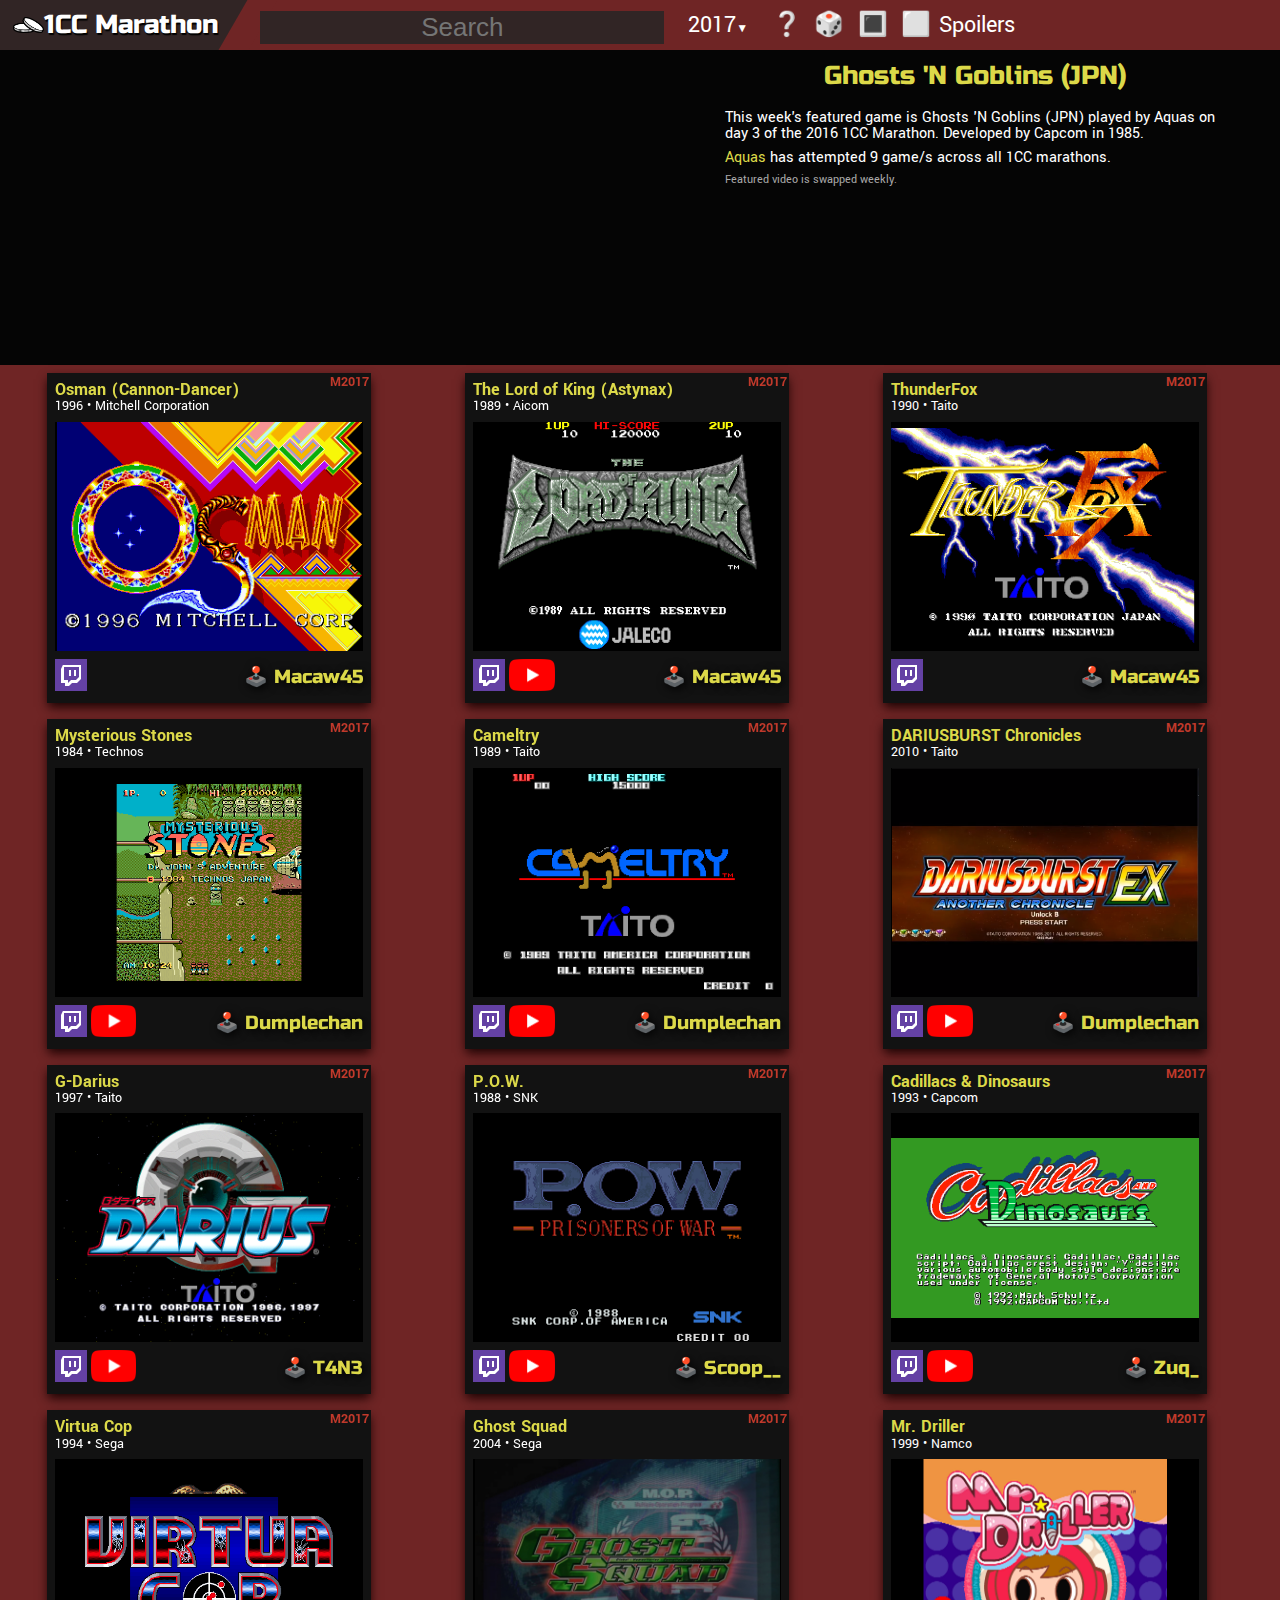
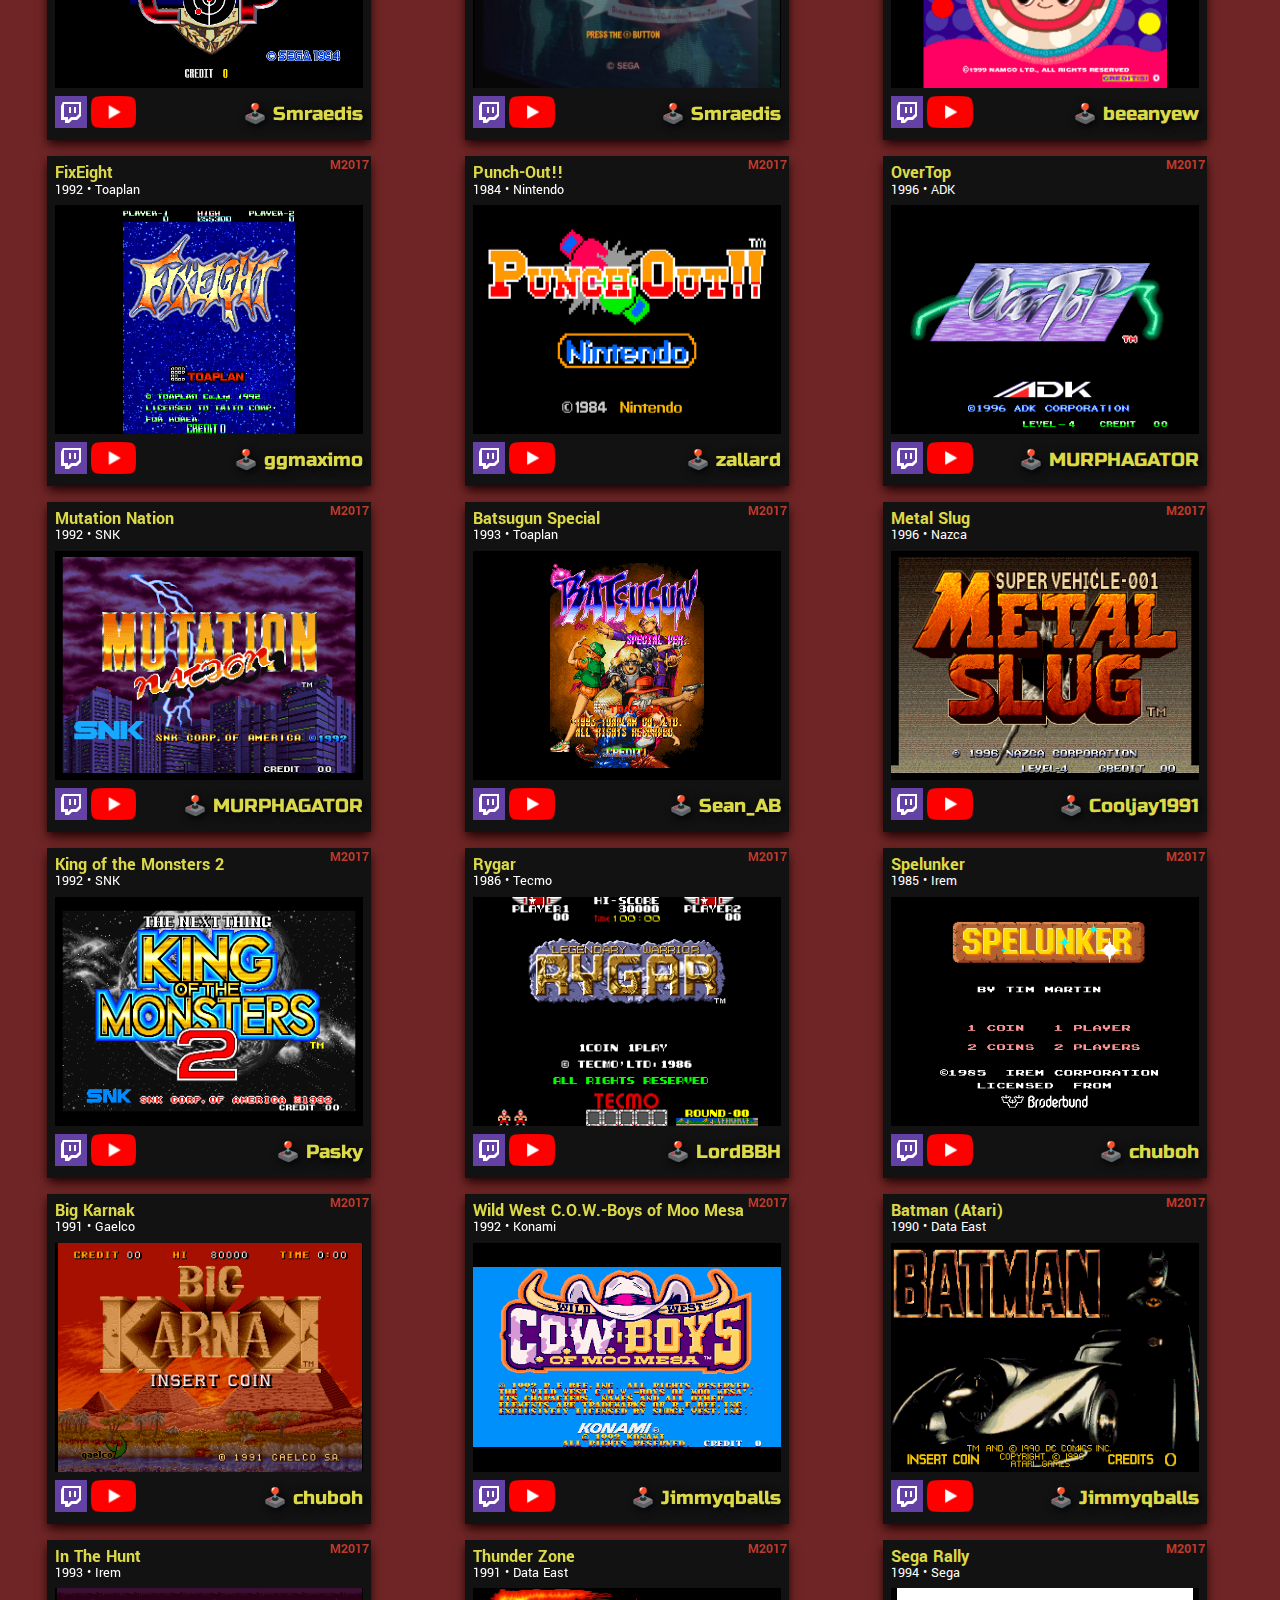
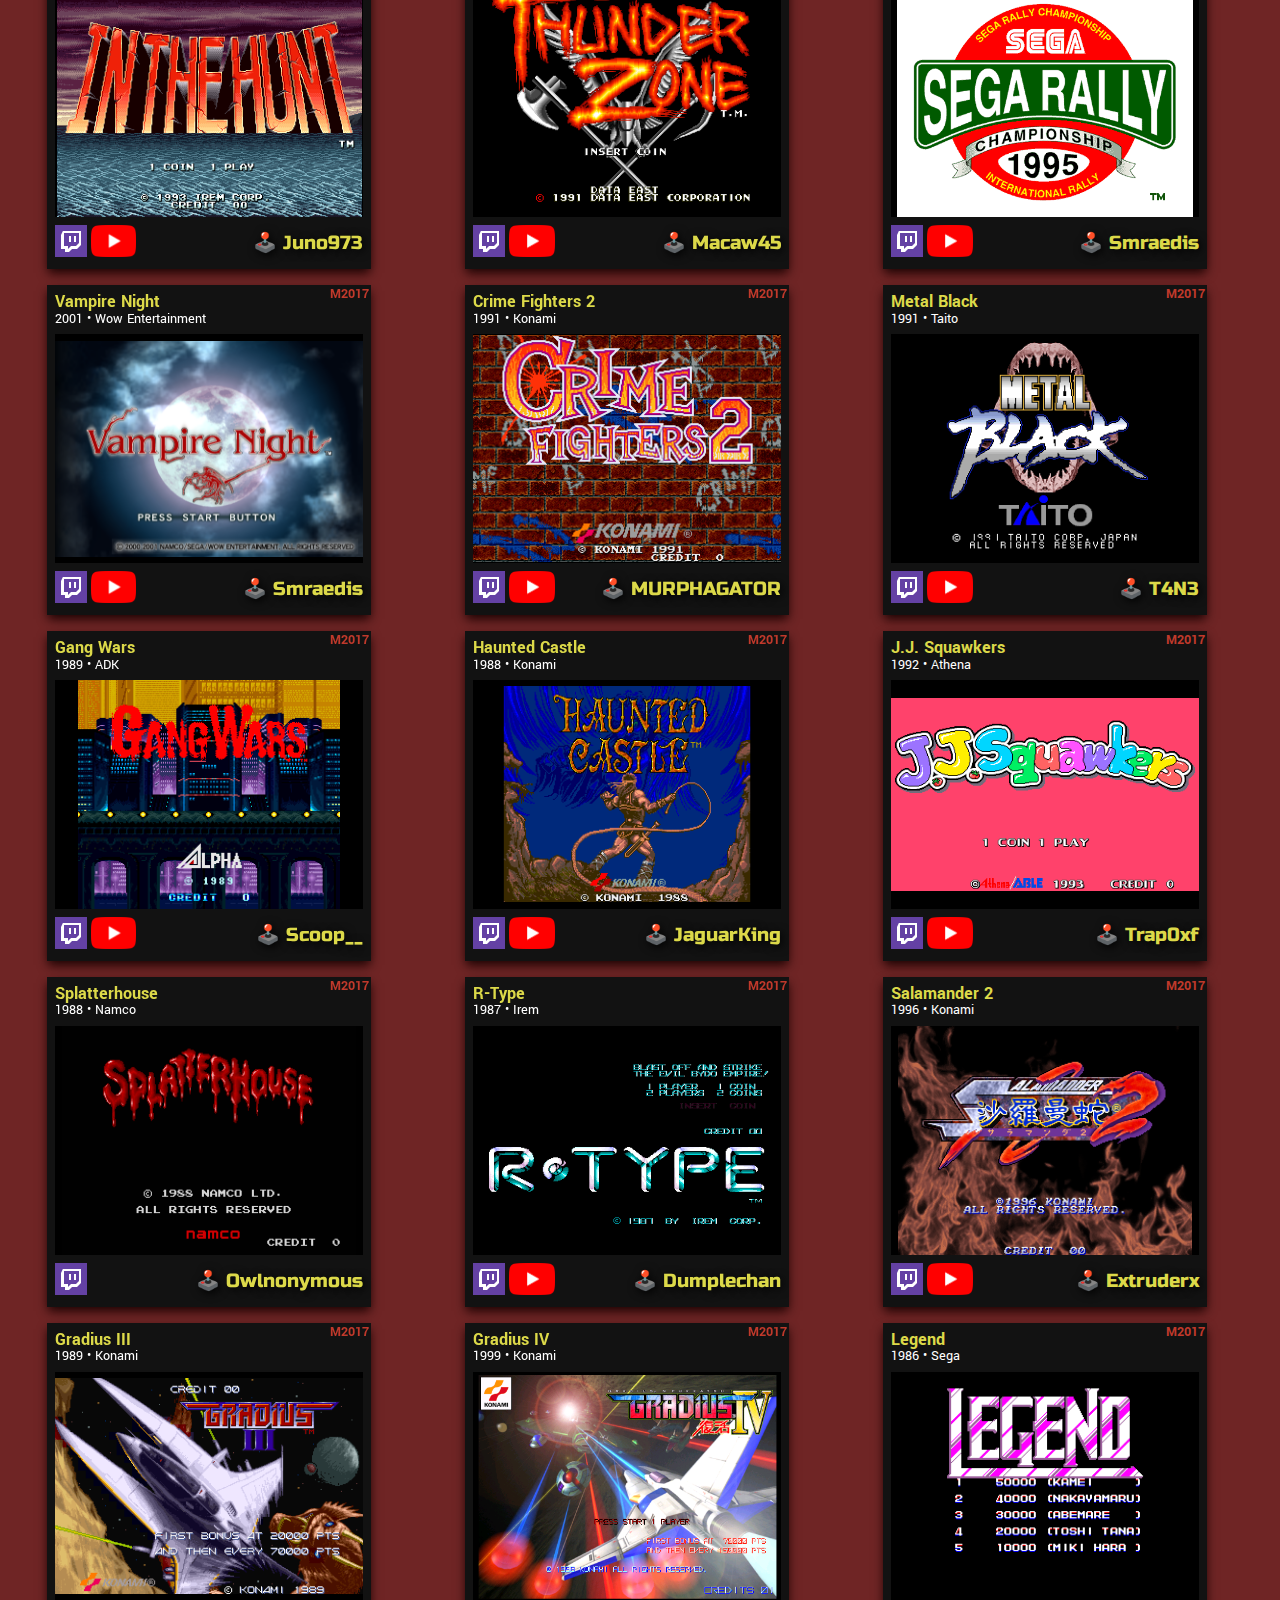
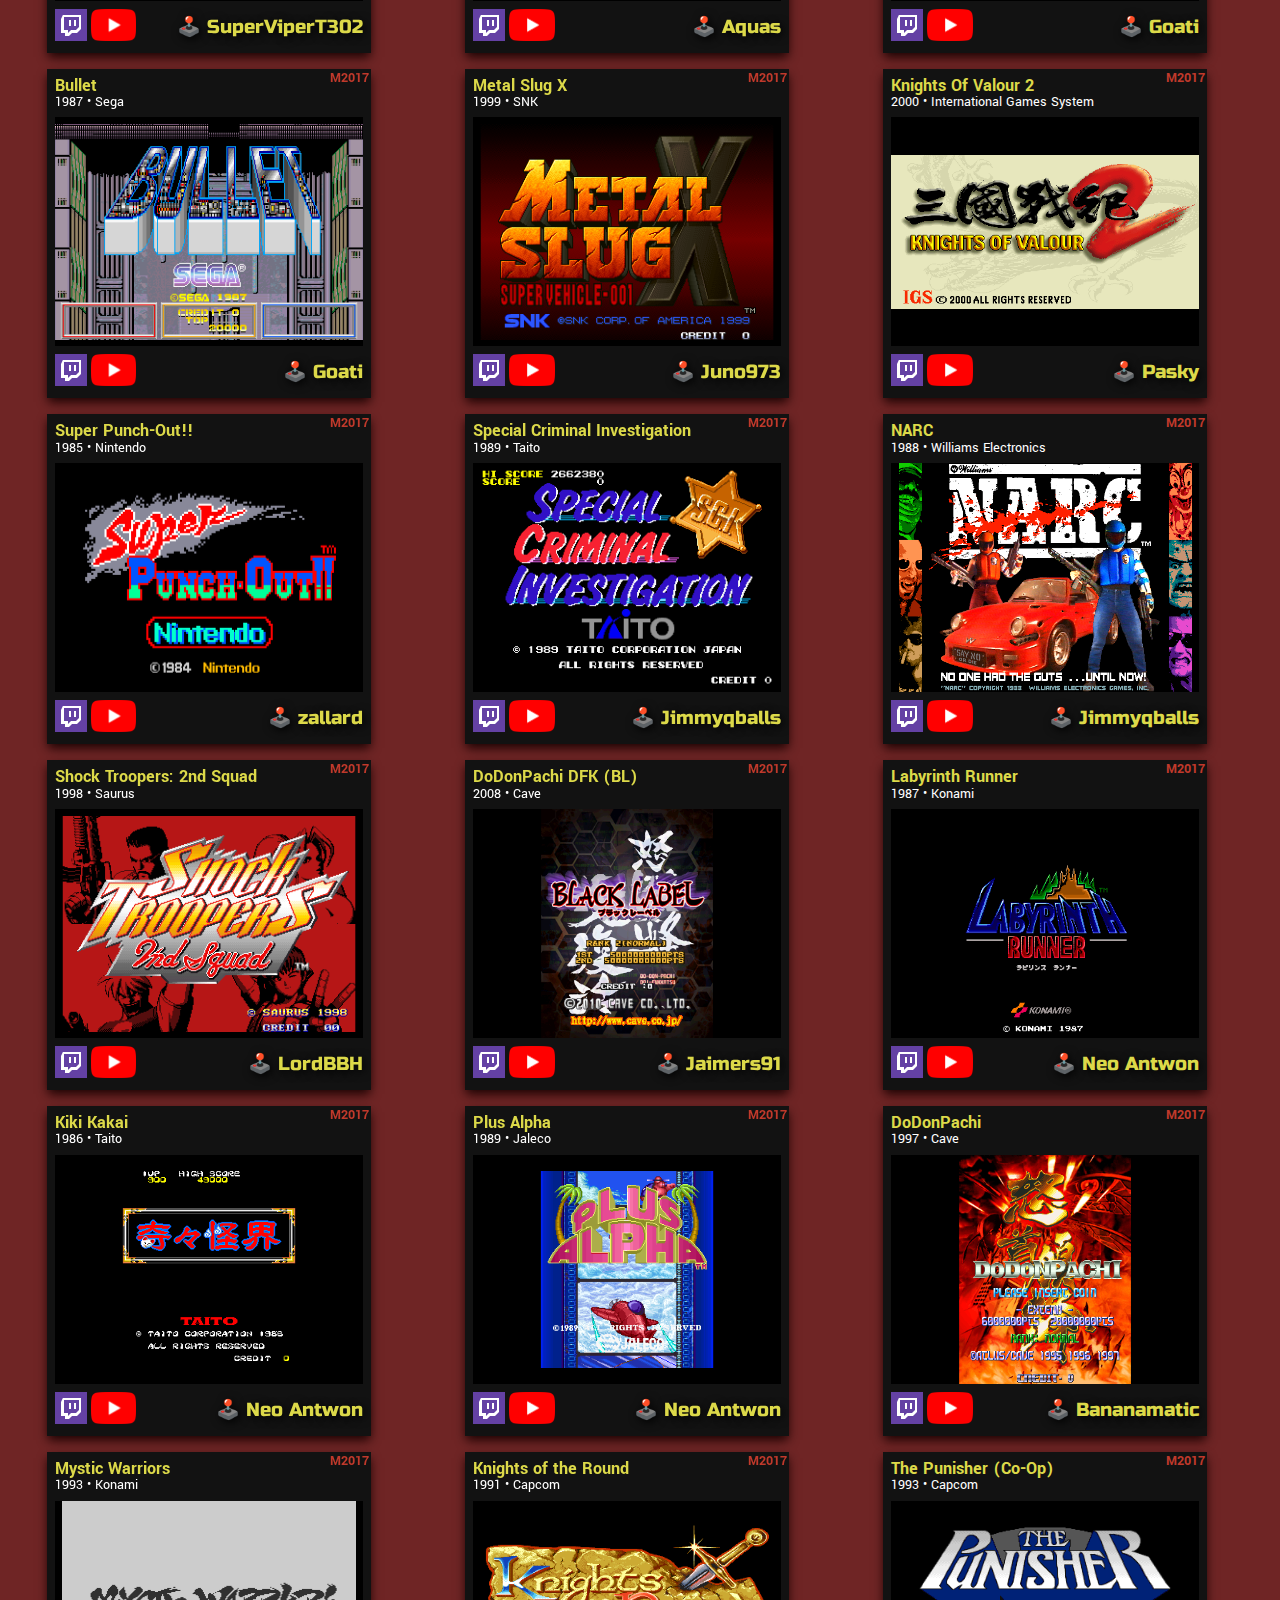
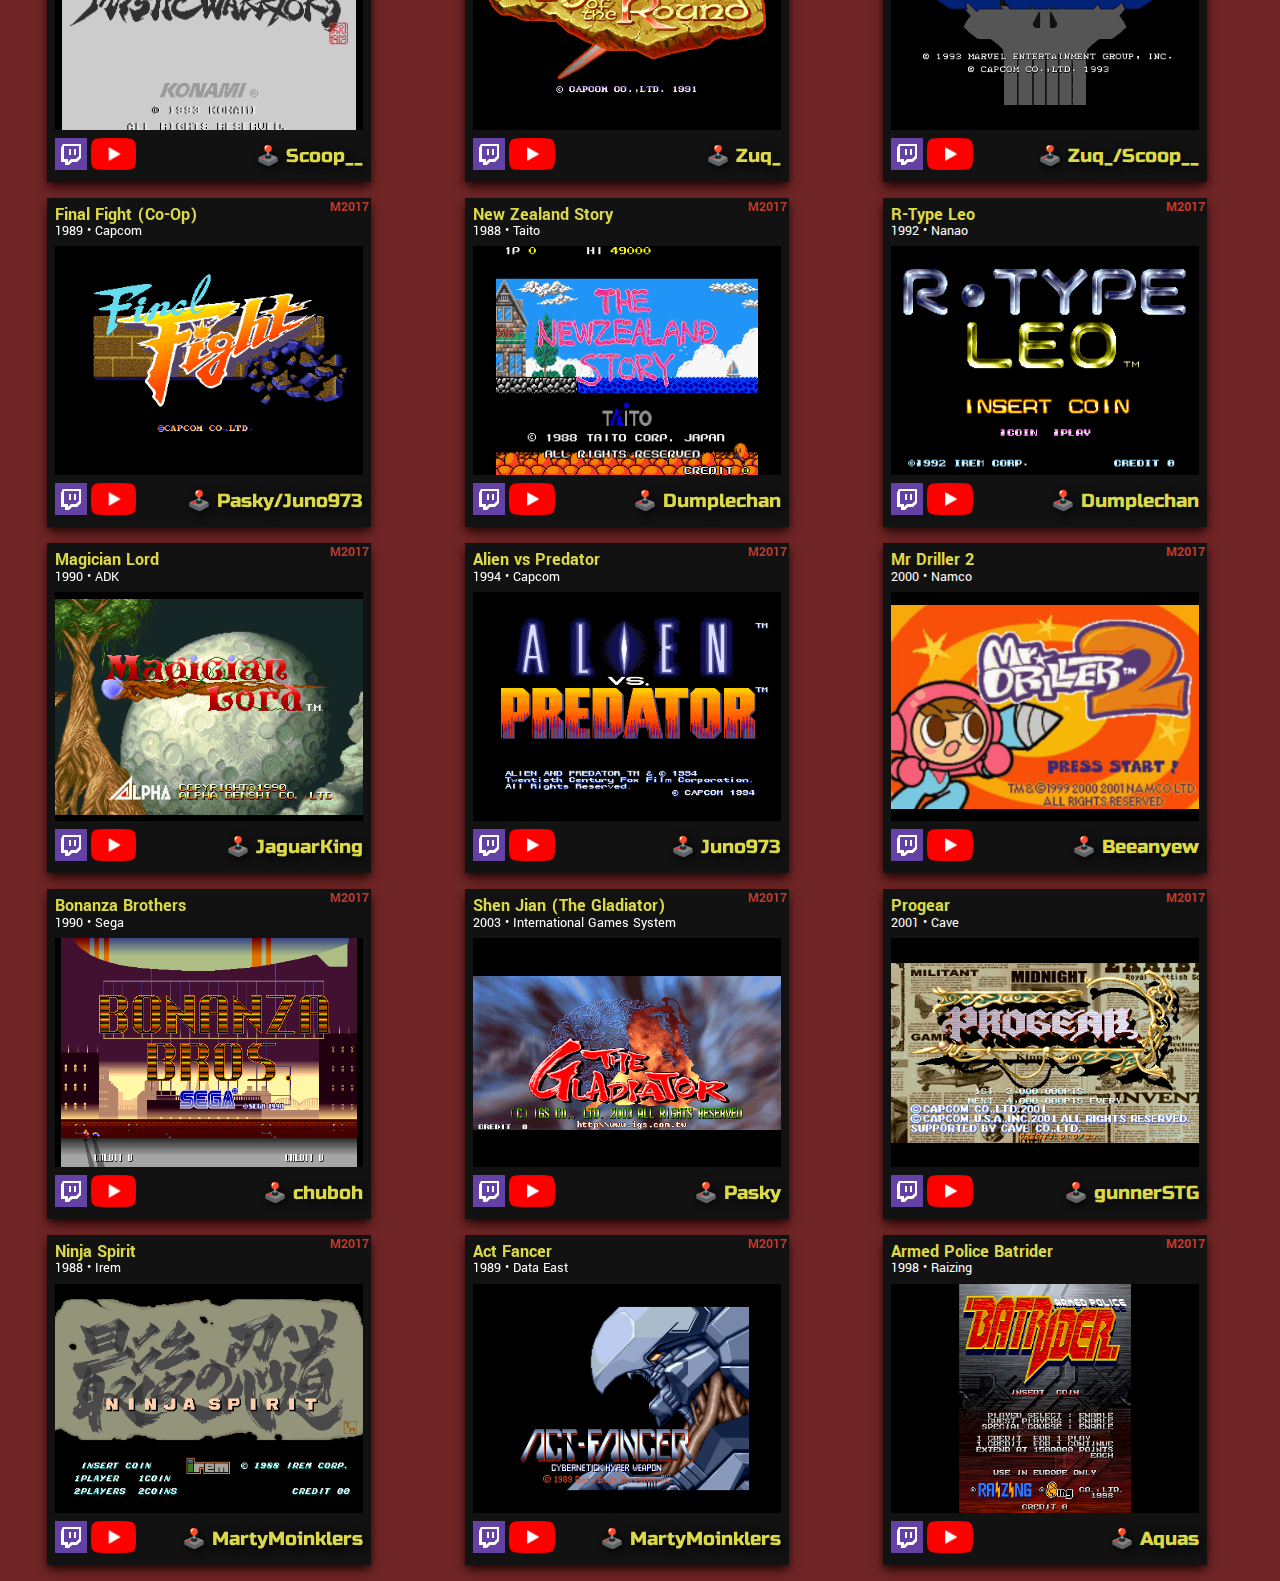
<file: index.html>
<!DOCTYPE html>
<html lang="en">
<head>
  <meta charset="UTF-8">
  <meta name="viewport" content="width=device-width, initial-scale=1">
  <title>1CC Marathon</title>
  <link rel="shortcut icon" href="img/favicon.ico" />
  <link rel="stylesheet" href="css/reset.css">
  <link rel="stylesheet" href="css/style.css?v=2">
  <link href="https://fonts.googleapis.com/css?family=Bubblegum+Sans|Ceviche+One|Yantramanav|Russo+One" rel="stylesheet">
</head>
<body>
  <header>
    <nav>
        <ul class="nav-dropdown filters">
          <li class="slant-tab slant-tab-after">
            <h1><a href="http://1ccmarathon.com"><img class="icon-small" src="img/coins.png"><span class="hide-mobile">1CC Marathon</span></a></h1>
          </li>
          <li>
            <input type="text" id="searchbox" class="search" name="search" maxlength="16" placeholder="Search">
          </li>
          <li class="nav-dropdown-menu">
            <a href="#" class="year-label">2017</a>
            <ul>
              <li><a href="#" class="year-select">ALL</a></li>
              <li><a href="#" class="year-select">2017</a></li>
              <li><a href="#" class="year-select">2016</a></li>
              <li><a href="#" class="year-select">2015</a></li>
            </ul>
          </li>
        </ul>
        <ul class="nav-dropdown nav-dropdown-tier2 filters">
          <!-- <li>
            <a href="stats.html" class="tooltip year-label" data-tip="Stats">📊</a>
          </li>
          -->
          <li>
            <a href="about.html" class="tooltip year-label" data-tip="About">❔</a>
          </li>
          <li>
            <a href="#" class="tooltip random-video year-label" data-tip="Random Video">🎲</a>
          </li>
          <li>
            <a href="#" class="tooltip switch-videos-view year-label" data-tip="Switch View">🔳</a>
          </li>
          <li>
            <input id="spoilers" class="spoilers" type="checkbox">
            <label for="spoilers">Spoilers</label>
          </li>
        </ul>
    </nav>
  </header>
  <section  class='site-content'>
    <article class='featured-container'>
    </article>
    <article class='videos-container'></article>
  </section>
</body>
<script src="js/mersenne-twister.js?v=2"></script>
<script src="js/data.js?v=4"></script>
<script src="js/script.js?v=2"></script>
</html>
</file>
<file: css/style.css>
@charset "UTF-8";
html, body {
  width: 100%;
  height: 100%; }

html {
  font-family: "Yantramanav", sans-serif;
  background: #6f2525;
  color: white; }

/* Utilities */
.hidden {
  display: none; }

.icon-xlarge {
  height: 64px; }

.icon-large {
  height: 32px; }

.icon-med {
  height: 24px; }

.icon-small {
  height: 16px; }

.bubblegum {
  font-family: 'Bubblegum Sans', cursive; }

.russo {
  font-family: 'Russo One', sans-serif; }

/*header style*/
header {
  width: 100%;
  position: fixed;
  top: 0;
  z-index: 100;
  color: white;
  background: #6f2525; }

header h1 {
  font-size: 26px;
  display: inline-block;
  text-shadow: 1px 2px 1px #000;
  font-family: "Russo One", sans-serif;
  padding-left: .5em; }

header h1, .site-title {
  color: white; }

.slant-tab-before, .slant-tab-after {
  background: #312525;
  height: 50px; }

/*reference: https://www.diviguide.com/section-dividers/*/
.slant-tab {
  display: flex;
  align-items: center; }

.slant-tab-before::before {
  display: inline-block;
  content: '';
  width: 30px;
  height: 50px;
  -webkit-transform: translateX(-15px) skewX(30deg);
  transform: translateX(-15px) skewX(30deg);
  background: #6f2525;
  /*box-shadow: 0 20px 0 #121212;*/ }

.slant-tab-after::after {
  display: inline-block;
  content: '';
  width: 30px;
  height: 50px;
  -webkit-transform: translateX(15px) skewX(-30deg);
  transform: translateX(15px) skewX(-30deg);
  background: #6f2525;
  /*box-shadow: 0 20px 0 #121212;*/ }
  @media screen and (max-width: 1000px) {
    .slant-tab-after::after {
      -webkit-transform: translateX(15px) skewX(30deg);
      transform: translateX(15px) skewX(30deg); } }

nav, nav select, nav form {
  display: flex; }
  @media screen and (max-width: 1000px) {
    nav, nav select, nav form {
      display: block; } }

nav {
  /*margin-left: 75px;*/ }

select, input[type=submit] {
  /* font-size: 1em; */
  /*color: #747474;*/ }

.nav-dropdown {
  font-size: 24px;
  height: 50px;
  display: flex;
  flex-wrap: nowrap;
  align-items: center; }
  @media screen and (max-width: 1000px) {
    .nav-dropdown {
      width: 100%; } }

.nav-dropdown a {
  color: white;
  text-decoration: none; }

.nav-dropdown-menu a {
  padding: .5em;
  display: block; }

.nav-dropdown-menu a:hover {
  background-color: #000000; }

.nav-dropdown li {
  margin-right: .5em; }
  @media screen and (max-width: 1000px) {
    .nav-dropdown li {
      margin-right: 0; } }

.nav-dropdown li > a:after {
  font-size: 12px;
  content: '▼'; }

.nav-dropdown li > a:only-child:after {
  content: ''; }

.nav-dropdown ul {
  display: none;
  position: absolute;
  box-shadow: 3px 3px 6px #000; }

.nav-dropdown li:hover > ul {
  display: inherit; }

.nav-dropdown ul li {
  min-width: 120px;
  float: none;
  display: list-item;
  position: relative;
  margin-right: 0;
  background: #312525; }

@media screen and (max-width: 1000px) {
  .nav-dropdown-tier2 {
    justify-content: space-around;
    background: #312525; } }

input.search {
  position: relative;
  top: 2px;
  width: 400px;
  font-size: 26px;
  text-align: center;
  border: none;
  /*border: 5px solid #c5838a;
  border-radius: 4px;*/
  background-color: #312525; }
  @media screen and (max-width: 1000px) {
    input.search {
      width: 100%; } }

input, textarea {
  color: #747474; }

.filters input[type=checkbox] {
  display: none; }

.filters input[type=checkbox] + label:before {
  content: '⬜️';
  margin-right: 8px; }

.filters input[type=checkbox]:checked + label:before {
  content: '🔥';
  margin-right: 6px; }

header select,
header input[type=text],
header input[type=submit],
header a {
  /*border: none;
  -webkit-border-radius: 3px 3px 3px 3px;
  border-radius: 3px 3px 3px 3px;
  height: 40px;
  display: inline-block;
  background-color: #121212;*/ }

a.tooltip::before {
  content: attr(data-tip);
  position: absolute;
  z-index: 999;
  white-space: nowrap;
  bottom: 9999px;
  /* left: 50%; */
  background: #312525;
  color: white;
  padding: 4px 4px;
  line-height: 24px;
  height: 24px;
  opacity: 0;
  transition: opacity 0.4s ease-out; }

a.tooltip:hover::before {
  opacity: 1;
  bottom: -22px; }
  @media screen and (max-width: 1000px) {
    a.tooltip:hover::before {
      opacity: 0; } }

input[type=text] {
  /*padding: 0;*/ }

/*search text color*/
textarea:focus, input:focus {
  /*color: ##747474;*/ }

input, textarea {
  /*color: #747474;*/ }

input::placeholder {
  /*padding-left: 20px;*/
  /* font-size: 1.5em; */ }

.switch-videos-view {
  width: 33px;
  display: inline-block;
  text-align: center; }

/*Main section sytle*/
.site-content {
  width: 100%;
  /*height: 100%; removed */
  margin: 50px auto;
  /*background-color: #000;*/ }
  @media screen and (max-width: 1000px) {
    .site-content {
      margin: 110px auto; } }

.site-content-nomenu {
  width: 100%;
  margin: 50px auto; }

.videos-container {
  width: 98%;
  height: 100%;
  /*  padding-top: 30px */
  display: flex;
  flex-wrap: wrap;
  justify-content: space-around;
  align-content: flex-start; }
  @media screen and (max-width: 1000px) {
    .videos-container {
      /*  padding-top: 60px */
      width: 100%; } }

.featured-video-container {
  width: 100%;
  height: 315px;
  margin-bottom: .5em;
  background-color: #050505;
  display: flex;
  justify-content: space-around;
  flex-wrap: wrap; }
  @media screen and (max-width: 1100px) {
    .featured-video-container {
      height: auto;
      padding-bottom: 1em; } }

.featured-video-container h1 {
  font-size: 26px;
  padding: .5em;
  font-family: "Russo One", sans-serif;
  color: #dcd949;
  text-align: center; }

.featured-article {
  width: 500px; }

.featured-search-shortcut {
  margin: .5em;
  margin-top: 60px;
  padding: .25em;
  background-color: #312525; }

.featured-article p {
  margin: .5em 0; }

.featured-article a {
  color: #dcd949;
  text-decoration: none; }

.featured-smol {
  font-size: .75em;
  color: #aaa; }

.featured-search-shortcut::before {
  content: "Search Link";
  margin-right: .5em;
  color: #dcd949;
  font-size: 1.15em;
  font-weight: bold; }

.stat-container {
  height: 100%;
  display: flex;
  flex-wrap: wrap;
  justify-content: space-around;
  align-content: flex-start; }

.about-tile {
  padding: 1em;
  /*  margin: 60px auto */
  color: white;
  background-color: #121212; }

.about-tile h1 {
  font-size: 1.5em;
  margin: .5em 0;
  font-family: "Russo One", sans-serif; }

.about-tile p {
  margin: .5em 0; }

.about-link {
  color: #dcd949;
  text-decoration: none; }

.about-link-lrg {
  color: #dcd949;
  font-size: 1.5em;
  text-decoration: none;
  font-family: "Russo One", sans-serif; }

.stat-tile {
  width: 45%;
  padding: 1em;
  color: white;
  background-color: #121212; }

.stat-label {
  font-family: "Russo One", sans-serif;
  width: 15%;
  display: inline-block; }

.stat-list {
  font-size: 1.5em; }

.stat-list li {
  padding: .5em 0; }

.stat-bar {
  width: 80%;
  display: inline-block;
  border: 3px solid white; }

.stat-filled-bar {
  width: 80%;
  height: 1.25em;
  display: inline-block;
  background-color: white; }

.game-tile {
  max-width: 308px;
  color: white;
  background-color: #121212;
  padding: .5em;
  margin-bottom: 1em;
  position: relative;
  -webkit-box-shadow: 0 5px 10px -1px #949494;
  box-shadow: 0 5px 10px -1px #190202; }

.game-marathon {
  font-size: .9em;
  font-weight: bold;
  color: #C0392B;
  padding: 2px;
  /* -webkit-transform: translateX(0) rotate(40deg);
  transform: translateX(0) rotate(40deg); */
  position: absolute;
  top: 0;
  right: 0; }

.game-info-top {
  margin-bottom: .5em; }

.game-info-top h2, h3 {
  font-family: 'Yantramanav', sans-serif; }

.game-info-top h2 {
  color: #dcd949;
  font-size: 1.15em;
  font-weight: bold; }

.game-info-top h3 {
  font-size: .9em; }

.game-info {
  margin-top: .5em;
  position: relative; }

.game-info h3 {
  color: #dcd949;
  display: inline;
  font-size: 1.2em;
  position: absolute;
  top: 8px;
  right: 0;
  /* font-family: 'Bubblegum Sans', cursive; */
  /*font-family: 'Ceviche One', cursive;*/
  font-family: 'Russo One', sans-serif;
  text-shadow: 2px 2px 10px #000; }

.game-img {
  width: 308px;
  height: 229px;
  background-size: contain;
  background-position: center;
  background-repeat: no-repeat;
  background-color: black; }

.game-table {
  width: 100%;
  color: white; }

.game-table tr {
  border-bottom: 2px solid #6f2525;
  background-color: #121212; }

.game-table tr:hover {
  background-color: #462727; }

.game-table td {
  padding: .5em; }

.game-table a {
  color: #dcd949;
  text-decoration: none; }

.game-table-title {
  color: #dcd949;
  font-family: 'Yantramanav', sans-serif;
  font-size: 1.15em;
  font-weight: bold; }
  @media screen and (max-width: 1000px) {
    .game-table-title {
      font-size: .75em; } }

@media screen and (max-width: 1000px) {
  .hide-mobile {
    display: none; } }
</file>
